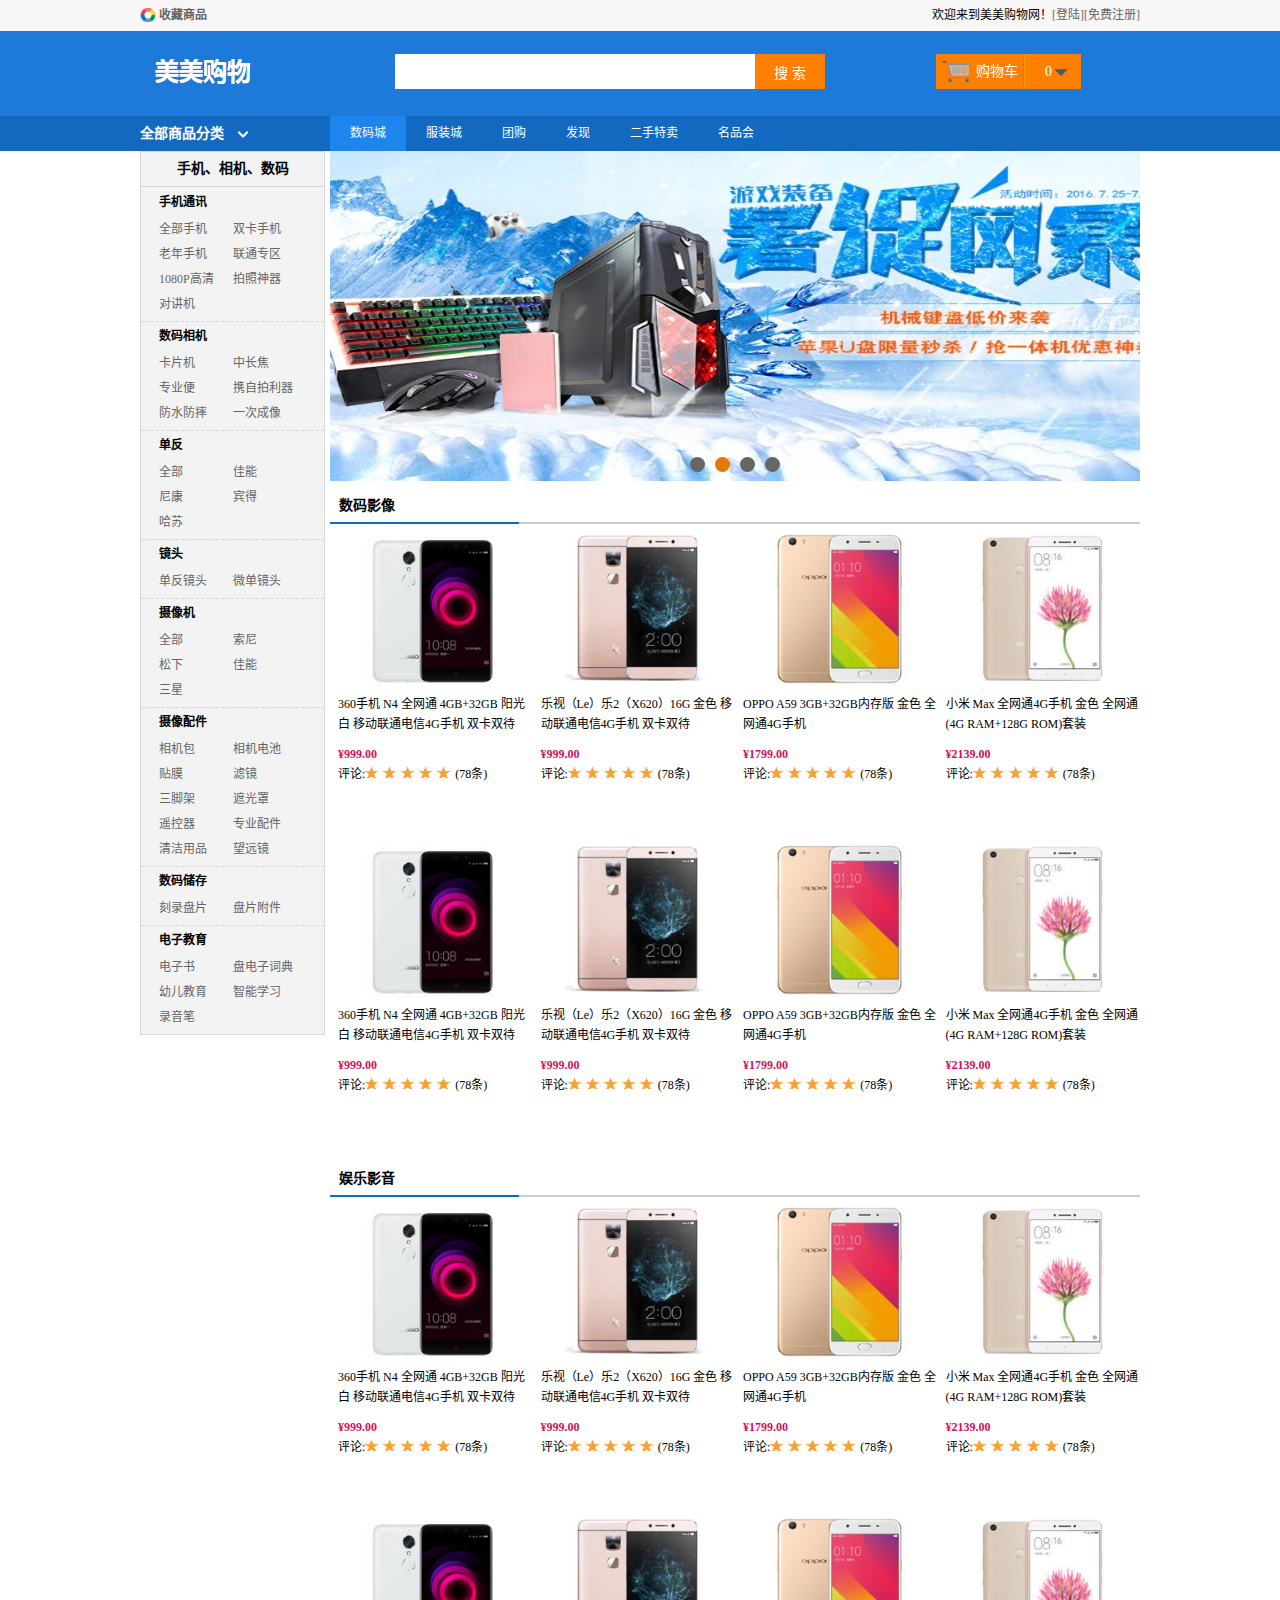
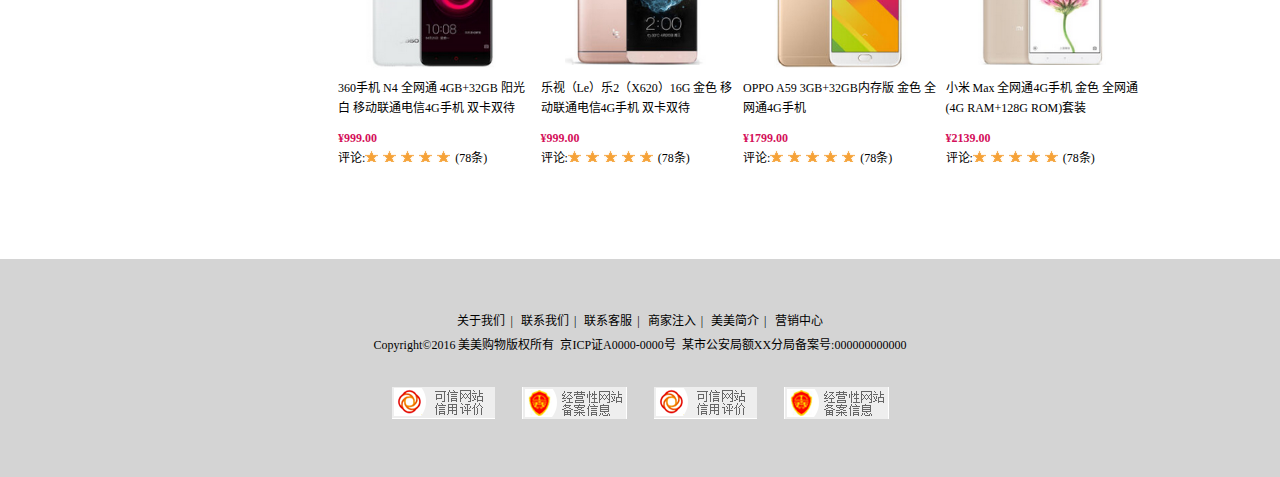
<file: productCategories.html>
<!DOCTYPE html>
<html lang="zh-cn">
<head>
    <meta charset="UTF-8">
    <title>产品分类</title>
    <link href="css/reset.css" rel="stylesheet" type="text/css">
    <link href="css/main.css" rel="stylesheet" type="text/css">
</head>
<body>
<div class="headBar">
    <div class="topBar">
        <div class="comWidth">
            <div class="leftArea">
                <a href="#" class="collection">收藏商品</a>
            </div>
            <div class="rightArea">
                欢迎来到美美购物网！<a href="#">[登陆]</a><a href="#">[免费注册]</a>
            </div>
        </div>
    </div>
    <div class="logoBar">
        <div class="comWidth">
            <div class="logo fl">
                <a href="#"><img src="images/logo.png" alt="美美购物"></a>
            </div>
            <div class="searchBox fl">
                <input type="text" class="searchText fl"/>
                <input type="button" class="searchBtn fl" value="搜 索"/>
            </div>
            <div class="shopCar fr">
                <span class="shopText fl">购物车</span>
                <span class="shopNum fl">   0</span>
            </div>
        </div>
    </div>
    <div class="navBox">
        <div class="comWidth">
            <div class="shopClass fl">
                <h3>全部商品分类<i></i></h3>

                <div class="shopClass_show hide">
                    <dl class="shopClass_item">
                        <dt><a href="#" class="b">手机 </a><a href="#" class="b">数码  </a><a href="#" class="b aLink">合约机 </a></dt>
                        <dd><a href="#">荣耀3K</a><a href="#"> 单反</a><a href="#"> 智能设备</a></dd>
                    </dl>
                    <dl class="shopClass_item shopClass_active">
                        <dt><a href="#" class="b">电脑</a><a href="#" class="b">硬件外设  </a><a href="#" class="b aLink">装机宝 </a></dt>
                        <dd><a href="#">荣耀3K </a><a href="#"> 单反 </a><a href="#">智能设备</a></dd>
                    </dl>
                    <dl class="shopClass_item">
                        <dt><a href="#" class="b">大家电</a></dt>
                        <dd><a href="#">电视</a><a href="#"> 空调</a><a href="#"> 冰箱</a><a href="#"> 洗衣机</a></dd>
                    </dl>
                    <dl class="shopClass_item">
                        <dt><a href="#" class="b">厨房电器</a><a href="#" class="b"> 生活电器 </a></dt>
                        <dd><a href="#">荣耀3K</a><a href="#"> 单反</a><a href="#"> 智能设备</a></dd>
                    </dl>
                    <dl class="shopClass_item">
                        <dt><a href="#" class="b">食品/饮料/生鲜 </a><a href="#" class="b aLink">粮油 </a></dt>
                        <dd><a href="#">进口</a><a href="#"> 方便面</a><a href="#"> 零食</a><a href="#"> 保健</a></dd>
                    </dl>
                 </div>
                <div class="shopClass_list hide">
                    <div class="shopClass_content">
                        <dl class="shopList_item">
                            <dt>电脑整机</dt>
                            <dd><a href="#">笔记本</a><a href="#">超极本</a><a href="#">上网本</a><a href="#">平板电脑</a><a href="#">台式机</a></dd>
                        </dl>
                        <dl class="shopList_item">
                            <dt>装机配件</dt>
                            <dd><a href="#">CPU</a><a href="#">硬盘</a><a href="#">SSD固态硬盘</a><a href="#">内存</a><a href="#">显示</a>
                            <a href="#">机箱</a><a href="#">电源</a><a href="#">散热器</a><a href="#">刻录机/光驱</a><a href="#">声卡</a><a href="#">拓展卡</a><a href="#">服务器配件</a>
                                <a href="#">DIY小附件</a><a href="#">装机/配件安装</a>
                            </dd>
                        </dl>
                        <dl class="shopList_item">
                            <dt>整机附件</dt>
                            <dd><a href="#">电脑包</a><a href="#">电脑装</a><a href="#">电池</a><a href="#">电源适配器</a><a href="#">贴膜</a>
                            <a href="">清洁用品</a><a href="">笔记本散热器</a><a href="">USB拓展平板配件</a><a href="">特色附件</a><a href="">插座网线/电话线</a>
                                <a href="">影音线材</a><a href="">电脑线材</a>
                            </dd>
                        </dl>
                        <dl class="shopList_item">
                            <dt>电脑外设</dt>
                            <dd><a href="#">鼠标</a><a href="#">键盘</a><a href="#">游戏外设</a><a href="#">移动硬盘</a><a href="#">摄像头</a>
                                <a href="#">高清播放器</a><a href="#">外置盒</a><a href="#">移动硬盘包</a><a href="#">手写板/绘图板</a>
                            </dd>
                        </dl>
                        <dl class="shopList_item">
                            <dt>网络设备</dt>
                            <dd><a href="#">路由器</a><a href="#">网卡</a><a href="#">3G无限上网</a><a href="#">交换机</a><a href="#">网络存储</a>
                            <a href="#">布线工具</a><a href="#">网络配件</a><a href="#">正版软件</a>
                            </dd>
                        </dl>
                        <dl class="shopList_item">
                            <dt>音频设备</dt>
                            <dd><a href="#">音响</a><a href="#">耳机/耳麦</a><a href="#">麦克风</a><a href="#">声卡</a><a href="#">音频附件</a>
                            <a href="#">录音笔</a>
                            </dd>
                        </dl>
                        <div class="shopList_links">
                            <a href="">电脑整机频道<span></span></a>
                            <a href="">硬件/外设频道<span></span></a>
                        </div>
                    </div>
                </div>
                </div>
            </div>

            <ul class="nav fl">
                <li class="active"><a href="#" >数码城</a></li>
                <li><a href="#">服装城</a></li>
                <li><a href="#">团购</a></li>
                <li><a href="#">发现</a></li>
                <li><a href="#">二手特卖</a></li>
                <li><a href="#">名品会</a></li>
            </ul>
        </div>
    </div>
</div>
<div class="comWidth clearfix products">
    <div class="leftArea">
        <div class="leftNav">
            <h3 class="nav_title">手机、相机、数码</h3>
            <div class="nav_cont">
                <h3>手机通讯</h3>
                <ul class="navCont_list clearfix">
                    <li><a href="#">全部手机</a></li>
                    <li><a href="#">双卡手机</a></li>
                    <li><a href="#">老年手机</a></li>
                    <li><a href="#">联通专区</a></li>
                    <li><a href="#">1080P高清</a></li>
                    <li><a href="#">拍照神器</a></li>
                    <li><a href="#">对讲机</a></li>
                </ul>
            </div>
            <div class="nav_cont">
                <h3>数码相机</h3>
                <ul class="navCont_list clearfix">
                    <li><a href="#">卡片机</a></li>
                    <li><a href="#">中长焦</a></li>
                    <li><a href="#">专业便</a></li>
                    <li><a href="#">携自拍利器</a></li>
                    <li><a href="#">防水防摔</a></li>
                    <li><a href="#">一次成像</a></li>
                </ul>
            </div>
            <div class="nav_cont">
                <h3>单反</h3>
                <ul class="navCont_list clearfix">
                    <li><a href="#">全部</a></li>
                    <li><a href="#">佳能</a></li>
                    <li><a href="#">尼康</a></li>
                    <li><a href="#">宾得</a></li>
                    <li><a href="#">哈苏</a></li>
                </ul>
            </div>
            <div class="nav_cont">
                <h3>镜头</h3>
                <ul class="navCont_list clearfix">
                    <li><a href="#">单反镜头</a></li>
                    <li><a href="#">微单镜头</a></li>
                </ul>
            </div>
            <div class="nav_cont">
                <h3>摄像机</h3>
                <ul class="navCont_list clearfix">
                    <li><a href="#">全部</a></li>
                    <li><a href="#">索尼</a></li>
                    <li><a href="#">松下</a></li>
                    <li><a href="#">佳能</a></li>
                    <li><a href="#">三星</a></li>
                </ul>
            </div>
            <div class="nav_cont">
                <h3>摄像配件</h3>
                <ul class="navCont_list clearfix">
                    <li><a href="#">相机包</a></li>
                    <li><a href="#">相机电池</a></li>
                    <li><a href="#">贴膜</a></li>
                    <li><a href="#">滤镜</a></li>
                    <li><a href="#">三脚架</a></li>
                    <li><a href="#">遮光罩 </a></li>
                    <li><a href="#">遥控器</a></li>
                    <li><a href="#">专业配件</a></li>
                    <li><a href="#">清洁用品</a></li>
                    <li><a href="#">望远镜</a></li>
                </ul>
            </div>
            <div class="nav_cont">
                <h3>数码储存</h3>
                <ul class="navCont_list clearfix">
                    <li><a href="#">刻录盘片</a></li>
                    <li><a href="#">盘片附件</a></li>
                </ul>
            </div>
            <div class="nav_cont">
                <h3>电子教育</h3>
                <ul class="navCont_list clearfix">
                    <li><a href="#">电子书 </a></li>
                    <li><a href="#">盘电子词典</a></li>
                    <li><a href="#">幼儿教育</a></li>
                    <li><a href="#">智能学习</a></li>
                    <li><a href="#">录音笔</a></li>
                </ul>
            </div>
        </div>
    </div>
    <div class="rightArea">
        <div class="banner_bar banner_big">
            <ul class="imgBox">
                <li><a href="" ><img src="images/banner/banner-jdPC.png"></a></li>
                <li><a href="" ><img src="images/banner/banner-jdPC2.png"></a></li>
            </ul>
            <div class="imgNum">
                <a href="#" ></a><a href="#" class="active"></a><a href="#"></a><a href="#"></a>
            </div>
        </div>
        <div class="ht_7"></div>
        <div class="products_title">
            <h3>数码影像</h3>
        </div>
        <div class="products_lists clearfix">
            <div class="products_item">
                <div class="item">
                    <div class="item_img">
                        <a href="#"><img src="images/proCategory/pic_01.png" alt=""></a>
                    </div>
                    <p>360手机 N4 全网通 4GB+32GB 阳光白 移动联通电信4G手机 双卡双待</p>
                    <p class="money">¥999.00</p>
                    <p>评论:<span class="star"></span><span class="star"></span><span class="star"></span><span class="star"></span><span class="star"></span><a href="#">(78条)</a></p>
                </div>
            </div>
            <div class="products_item">
                <div class="item">
                    <div class="item_img">
                        <a href="#"><img src="images/proCategory/pic_02.png" alt=""></a>
                    </div>
                    <p>乐视（Le）乐2（X620）16G 金色 移动联通电信4G手机 双卡双待 </p>
                    <p class="money">¥999.00</p>
                    <p>评论:<span class="star"></span><span class="star"></span><span class="star"></span><span class="star"></span><span class="star"></span><a href="#">(78条)</a></p>
                </div>
            </div>
            <div class="products_item">
                <div class="item">
                    <div class="item_img">
                        <a href="#"><img src="images/proCategory/pic_03.png" alt=""></a>
                    </div>
                    <p>OPPO A59 3GB+32GB内存版 金色 全网通4G手机 </p>
                    <p class="money">¥1799.00</p>
                    <p>评论:<span class="star"></span><span class="star"></span><span class="star"></span><span class="star"></span><span class="star"></span><a href="#">(78条)</a></p>
                </div>
            </div>
            <div class="products_item">
                <div class="item">
                    <div class="item_img">
                        <a href="#"><img src="images/proCategory/pic_04.png" alt=""></a>
                    </div>
                    <p>小米 Max 全网通4G手机 金色 全网通(4G RAM+128G ROM)套装 </p>
                    <p class="money">¥2139.00</p>
                    <p>评论:<span class="star"></span><span class="star"></span><span class="star"></span><span class="star"></span><span class="star"></span><a href="#">(78条)</a></p>
                </div>
            </div>
            <div class="products_item">
                <div class="item">
                    <div class="item_img">
                        <a href="#"><img src="images/proCategory/pic_01.png" alt=""></a>
                    </div>
                    <p>360手机 N4 全网通 4GB+32GB 阳光白 移动联通电信4G手机 双卡双待</p>
                    <p class="money">¥999.00</p>
                    <p>评论:<span class="star"></span><span class="star"></span><span class="star"></span><span class="star"></span><span class="star"></span><a href="#">(78条)</a></p>
                </div>
            </div>
            <div class="products_item">
                <div class="item">
                    <div class="item_img">
                        <a href="#"><img src="images/proCategory/pic_02.png" alt=""></a>
                    </div>
                    <p>乐视（Le）乐2（X620）16G 金色 移动联通电信4G手机 双卡双待 </p>
                    <p class="money">¥999.00</p>
                    <p>评论:<span class="star"></span><span class="star"></span><span class="star"></span><span class="star"></span><span class="star"></span><a href="#">(78条)</a></p>
                </div>
            </div>
            <div class="products_item">
                <div class="item">
                    <div class="item_img">
                        <a href="#"><img src="images/proCategory/pic_03.png" alt=""></a>
                    </div>
                    <p>OPPO A59 3GB+32GB内存版 金色 全网通4G手机 </p>
                    <p class="money">¥1799.00</p>
                    <p>评论:<span class="star"></span><span class="star"></span><span class="star"></span><span class="star"></span><span class="star"></span><a href="#">(78条)</a></p>
                </div>
            </div>
            <div class="products_item">
                <div class="item">
                    <div class="item_img">
                        <a href="#"><img src="images/proCategory/pic_04.png" alt=""></a>
                    </div>
                    <p>小米 Max 全网通4G手机 金色 全网通(4G RAM+128G ROM)套装 </p>
                    <p class="money">¥2139.00</p>
                    <p>评论:<span class="star"></span><span class="star"></span><span class="star"></span><span class="star"></span><span class="star"></span><a href="#">(78条)</a></p>
                </div>
            </div>
        </div>
        <div class="ht_15"></div>
        <div class="products_title">
            <h3>娱乐影音</h3>
        </div>
        <div class="products_lists clearfix">
            <div class="products_item">
                <div class="item">
                    <div class="item_img">
                        <a href="#"><img src="images/proCategory/pic_01.png" alt=""></a>
                    </div>
                    <p>360手机 N4 全网通 4GB+32GB 阳光白 移动联通电信4G手机 双卡双待</p>
                    <p class="money">¥999.00</p>
                    <p>评论:<span class="star"></span><span class="star"></span><span class="star"></span><span class="star"></span><span class="star"></span><a href="#">(78条)</a></p>
                </div>
            </div>
            <div class="products_item">
                <div class="item">
                    <div class="item_img">
                        <a href="#"><img src="images/proCategory/pic_02.png" alt=""></a>
                    </div>
                    <p>乐视（Le）乐2（X620）16G 金色 移动联通电信4G手机 双卡双待 </p>
                    <p class="money">¥999.00</p>
                    <p>评论:<span class="star"></span><span class="star"></span><span class="star"></span><span class="star"></span><span class="star"></span><a href="#">(78条)</a></p>
                </div>
            </div>
            <div class="products_item">
                <div class="item">
                    <div class="item_img">
                        <a href="#"><img src="images/proCategory/pic_03.png" alt=""></a>
                    </div>
                    <p>OPPO A59 3GB+32GB内存版 金色 全网通4G手机 </p>
                    <p class="money">¥1799.00</p>
                    <p>评论:<span class="star"></span><span class="star"></span><span class="star"></span><span class="star"></span><span class="star"></span><a href="#">(78条)</a></p>
                </div>
            </div>
            <div class="products_item">
                <div class="item">
                    <div class="item_img">
                        <a href="#"><img src="images/proCategory/pic_04.png" alt=""></a>
                    </div>
                    <p>小米 Max 全网通4G手机 金色 全网通(4G RAM+128G ROM)套装 </p>
                    <p class="money">¥2139.00</p>
                    <p>评论:<span class="star"></span><span class="star"></span><span class="star"></span><span class="star"></span><span class="star"></span><a href="#">(78条)</a></p>
                </div>
            </div>
            <div class="products_item">
                <div class="item">
                    <div class="item_img">
                        <a href="#"><img src="images/proCategory/pic_01.png" alt=""></a>
                    </div>
                    <p>360手机 N4 全网通 4GB+32GB 阳光白 移动联通电信4G手机 双卡双待</p>
                    <p class="money">¥999.00</p>
                    <p>评论:<span class="star"></span><span class="star"></span><span class="star"></span><span class="star"></span><span class="star"></span><a href="#">(78条)</a></p>
                </div>
            </div>
            <div class="products_item">
                <div class="item">
                    <div class="item_img">
                        <a href="#"><img src="images/proCategory/pic_02.png" alt=""></a>
                    </div>
                    <p>乐视（Le）乐2（X620）16G 金色 移动联通电信4G手机 双卡双待 </p>
                    <p class="money">¥999.00</p>
                    <p>评论:<span class="star"></span><span class="star"></span><span class="star"></span><span class="star"></span><span class="star"></span><a href="#">(78条)</a></p>
                </div>
            </div>
            <div class="products_item">
                <div class="item">
                    <div class="item_img">
                        <a href="#"><img src="images/proCategory/pic_03.png" alt=""></a>
                    </div>
                    <p>OPPO A59 3GB+32GB内存版 金色 全网通4G手机 </p>
                    <p class="money">¥1799.00</p>
                    <p>评论:<span class="star"></span><span class="star"></span><span class="star"></span><span class="star"></span><span class="star"></span><a href="#">(78条)</a></p>
                </div>
            </div>
            <div class="products_item">
                <div class="item">
                    <div class="item_img">
                        <a href="#"><img src="images/proCategory/pic_04.png" alt=""></a>
                    </div>
                    <p>小米 Max 全网通4G手机 金色 全网通(4G RAM+128G ROM)套装 </p>
                    <p class="money">¥2139.00</p>
                    <p>评论:<span class="star"></span><span class="star"></span><span class="star"></span><span class="star"></span><span class="star"></span><a href="#">(78条)</a></p>
                </div>
            </div>
        </div>
    </div>
</div>

<div class="ht_40"></div>
<div class="footer">
    <div class="comWidth">
        <p>
            <a href="">关于我们</a><i>|</i>
            <a href="">联系我们</a><i>|</i>
            <a href="">联系客服</a><i>|</i>
            <a href="">商家注入</a><i>|</i>
            <a href="">美美简介</a><i>|</i>
            <a href="">营销中心</a>
        </p>
            <p>
                Copyright&copy;2016 美美购物版权所有&nbsp;&nbsp;京ICP证A0000-0000号&nbsp;&nbsp;某市公安局额XX分局备案号:000000000000
            </p>

        <div class="footer_img">
            <a href="#">
                <img src="images/footer_01.png"alt="">
            </a>
            <a href="#">
                <img src="images/footer_02.png"alt="">
            </a><a href="#">
                <img src="images/footer_01.png"alt="">
            </a>
            <a href="#">
                <img src="images/footer_02.png"alt="">
            </a>
        </div>
    </div>
</div>

</body>
</html>
</file>
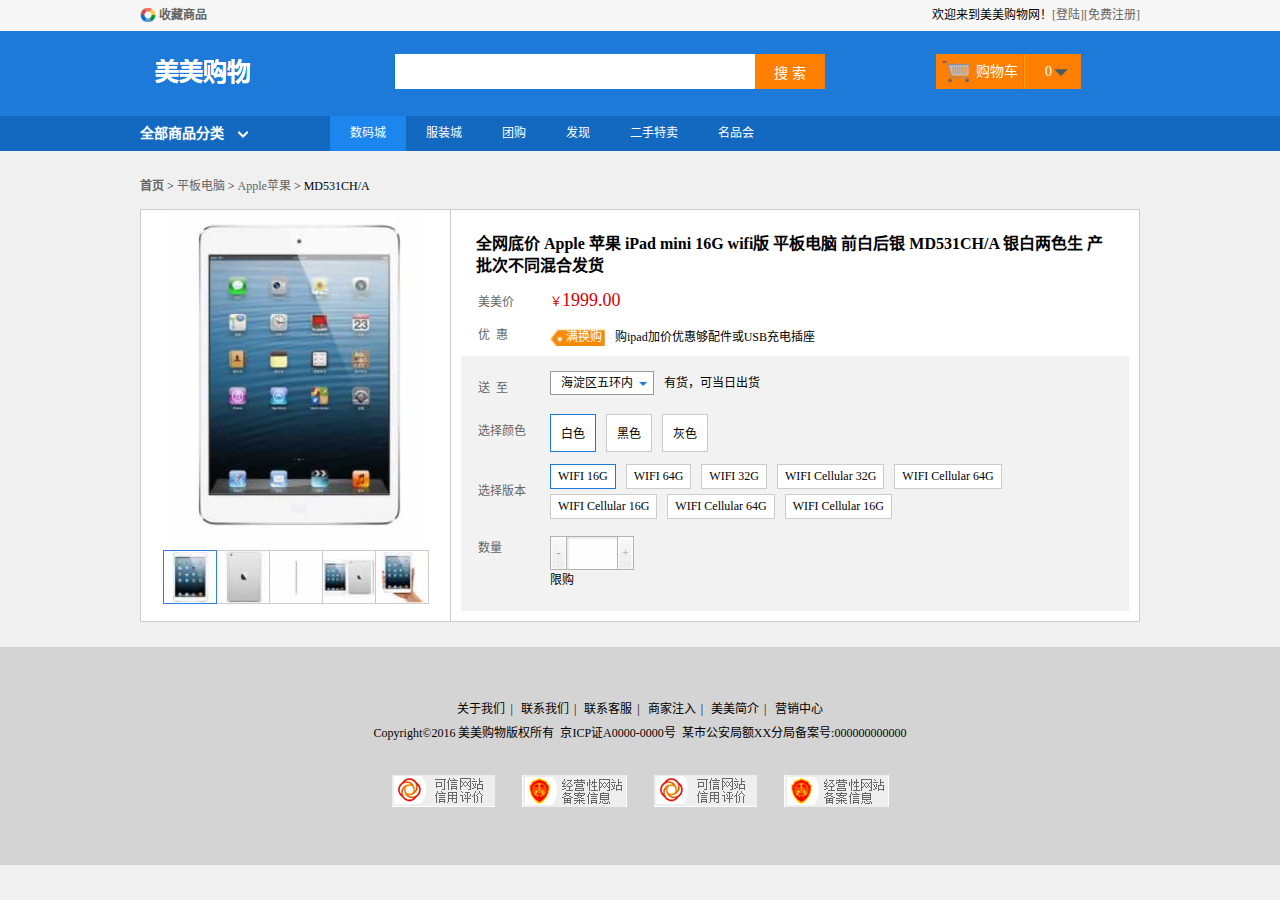
<file: productIntroduction.html>
<!DOCTYPE html>
<html lang="zh-cn">
<head>
    <meta charset="UTF-8">
    <title>产品介绍</title>
    <link href="css/reset.css" rel="stylesheet" type="text/css">
    <link href="css/main.css" rel="stylesheet" type="text/css">
</head>
<body class="grey">
<div class="headBar">
    <div class="topBar">
        <div class="comWidth">
            <div class="leftArea">
                <a href="#" class="collection">收藏商品</a>
            </div>
            <div class="rightArea">
                欢迎来到美美购物网！<a href="#">[登陆]</a><a href="#">[免费注册]</a>
            </div>
        </div>
    </div>
    <div class="logoBar">
        <div class="comWidth">
            <div class="logo fl">
                <a href="#"><img src="images/logo.png" alt="美美购物"></a>
            </div>
            <div class="searchBox fl">
                <input type="text" class="searchText fl"/>
                <input type="button" class="searchBtn fl" value="搜 索"/>
            </div>
            <div class="shopCar fr">
                <span class="shopText fl">购物车</span>
                <span class="shopNum fl">   0</span>
            </div>
        </div>
    </div>
    <div class="navBox">
        <div class="comWidth">
            <div class="shopClass fl">
                <h3>全部商品分类<i></i></h3>

                <div class="shopClass_show hide">
                    <dl class="shopClass_item">
                        <dt><a href="#" class="b">手机 </a><a href="#" class="b">数码  </a><a href="#" class="b aLink">合约机 </a></dt>
                        <dd><a href="#">荣耀3K</a><a href="#"> 单反</a><a href="#"> 智能设备</a></dd>
                    </dl>
                    <dl class="shopClass_item shopClass_active">
                        <dt><a href="#" class="b">电脑</a><a href="#" class="b">硬件外设  </a><a href="#" class="b aLink">装机宝 </a></dt>
                        <dd><a href="#">荣耀3K </a><a href="#"> 单反 </a><a href="#">智能设备</a></dd>
                    </dl>
                    <dl class="shopClass_item">
                        <dt><a href="#" class="b">大家电</a></dt>
                        <dd><a href="#">电视</a><a href="#"> 空调</a><a href="#"> 冰箱</a><a href="#"> 洗衣机</a></dd>
                    </dl>
                    <dl class="shopClass_item">
                        <dt><a href="#" class="b">厨房电器</a><a href="#" class="b"> 生活电器 </a></dt>
                        <dd><a href="#">荣耀3K</a><a href="#"> 单反</a><a href="#"> 智能设备</a></dd>
                    </dl>
                    <dl class="shopClass_item">
                        <dt><a href="#" class="b">食品/饮料/生鲜 </a><a href="#" class="b aLink">粮油 </a></dt>
                        <dd><a href="#">进口</a><a href="#"> 方便面</a><a href="#"> 零食</a><a href="#"> 保健</a></dd>
                    </dl>
                 </div>
                <div class="shopClass_list hide">
                    <div class="shopClass_content">
                        <dl class="shopList_item">
                            <dt>电脑整机</dt>
                            <dd><a href="#">笔记本</a><a href="#">超极本</a><a href="#">上网本</a><a href="#">平板电脑</a><a href="#">台式机</a></dd>
                        </dl>
                        <dl class="shopList_item">
                            <dt>装机配件</dt>
                            <dd><a href="#">CPU</a><a href="#">硬盘</a><a href="#">SSD固态硬盘</a><a href="#">内存</a><a href="#">显示</a>
                            <a href="#">机箱</a><a href="#">电源</a><a href="#">散热器</a><a href="#">刻录机/光驱</a><a href="#">声卡</a><a href="#">拓展卡</a><a href="#">服务器配件</a>
                                <a href="#">DIY小附件</a><a href="#">装机/配件安装</a>
                            </dd>
                        </dl>
                        <dl class="shopList_item">
                            <dt>整机附件</dt>
                            <dd><a href="#">电脑包</a><a href="#">电脑装</a><a href="#">电池</a><a href="#">电源适配器</a><a href="#">贴膜</a>
                            <a href="">清洁用品</a><a href="">笔记本散热器</a><a href="">USB拓展平板配件</a><a href="">特色附件</a><a href="">插座网线/电话线</a>
                                <a href="">影音线材</a><a href="">电脑线材</a>
                            </dd>
                        </dl>
                        <dl class="shopList_item">
                            <dt>电脑外设</dt>
                            <dd><a href="#">鼠标</a><a href="#">键盘</a><a href="#">游戏外设</a><a href="#">移动硬盘</a><a href="#">摄像头</a>
                                <a href="#">高清播放器</a><a href="#">外置盒</a><a href="#">移动硬盘包</a><a href="#">手写板/绘图板</a>
                            </dd>
                        </dl>
                        <dl class="shopList_item">
                            <dt>网络设备</dt>
                            <dd><a href="#">路由器</a><a href="#">网卡</a><a href="#">3G无限上网</a><a href="#">交换机</a><a href="#">网络存储</a>
                            <a href="#">布线工具</a><a href="#">网络配件</a><a href="#">正版软件</a>
                            </dd>
                        </dl>
                        <dl class="shopList_item">
                            <dt>音频设备</dt>
                            <dd><a href="#">音响</a><a href="#">耳机/耳麦</a><a href="#">麦克风</a><a href="#">声卡</a><a href="#">音频附件</a>
                            <a href="#">录音笔</a>
                            </dd>
                        </dl>
                        <div class="shopList_links">
                            <a href="">电脑整机频道<span></span></a>
                            <a href="">硬件/外设频道<span></span></a>
                        </div>
                    </div>
                </div>
                </div>
            </div>

            <ul class="nav fl">
                <li class="active"><a href="#" >数码城</a></li>
                <li><a href="#">服装城</a></li>
                <li><a href="#">团购</a></li>
                <li><a href="#">发现</a></li>
                <li><a href="#">二手特卖</a></li>
                <li><a href="#">名品会</a></li>
            </ul>
        </div>
    </div>
</div>
<div class="userPosition comWidth">
    <strong><a href="#">首页</a></strong><span>&nbsp;&gt;&nbsp;</span><a href="#">平板电脑</a>
    <span>&nbsp;&gt;&nbsp;</span><a href="#">Apple苹果</a><span>&nbsp;&gt;&nbsp;</span>
    <em>MD531CH/A</em>
</div>
<div class="description_info comWidth">
    <div class="description clearfix">
        <div class="leftArea">
            <div class="des_img">
                <div class="des_big">
                    <img src="images/introduction/des_big.jpg">
                </div>
                <ul class="des_sm clearfix">
                    <li><a href="#"><img src="images/introduction/des_sm01.jpg" class="active"></a></li>
                    <li><a href="#"><img src="images/introduction/des_sm02.jpg"></a></li>
                    <li><a href="#"><img src="images/introduction/des_sm03.jpg"></a></li>
                    <li><a href="#"><img src="images/introduction/des_sm04.jpg"></a></li>
                    <li><a href="#"><img src="images/introduction/des_sm05.jpg"></a></li>
                </ul>
            </div>
        </div>
        <div class="rightArea">
            <div class="des_content">
                <h3 class="des_content_title">全网底价 Apple 苹果 iPad mini 16G wifi版 平板电脑 前白后银 MD531CH/A 银白两色生
                    产批次不同混合发货</h3>
                <div class="dl clearfix">
                    <div class="dt">美美价</div>
                    <div class="dd"><span class="des_money"><em>￥</em>1999.00</span></div>
                </div>
                <div class="dl clearfix">
                    <div class="dt">优&nbsp;&nbsp;惠</div>
                    <div class="dd"><span class="hg"><i class="hg_icon">满换购</i>购ipad加价优惠够配件或USB充电插座</span></div>
                </div>
                <div class="des_position">
                    <div class="dl clearfix">
                        <div class="dt color_select">送&nbsp;&nbsp;至</div>
                        <div class="dd">
                            <div class="select">
                                <h3>海淀区五环内</h3>
                                <span></span>
                                <ul class="show_select hide">
                                    <li>上地</li>
                                    <li>五道口</li>
                                    <li>后厂村</li>
                                </ul>
                            </div>
                            <span class="is_good">有货，可当日出货</span>
                        </div>
                    </div>
                    <div class="dl clearfix">
                        <div class="dt color_select">选择颜色</div>
                        <div class="dd">
                            <div class="des_item des_item_active" >
                                白色
                            </div>
                            <div class="des_item">
                                黑色
                            </div>
                            <div class="des_item">
                                灰色
                            </div>
                        </div>
                    </div>
                    <div class="dl clearfix">
                        <div class="dt des_select_more">选择版本</div>
                        <div class="dd">
                            <div class="des_item des_item_sm des_item_active" >
                                WIFI 16G
                            </div>
                            <div class="des_item des_item_sm">
                                WIFI 64G
                            </div>
                            <div class="des_item des_item_sm">
                                WIFI 32G
                            </div>
                            <div class="des_item des_item_sm">
                                WIFI Cellular 32G
                            </div>
                            <div class="des_item des_item_sm">
                                WIFI Cellular 64G
                            </div>
                            <div class="des_item des_item_sm">
                                WIFI Cellular 16G
                            </div>
                            <div class="des_item des_item_sm">
                                WIFI Cellular 64G
                            </div>
                            <div class="des_item des_item_sm">
                                WIFI Cellular 16G
                            </div>
                        </div>
                    </div>
                    <div class="dl clearfix">
                        <div class="dt">数量</div>
                        <div class="dd">
                            <div class="des_number">
                                <div class="reduction">-</div>
                                <div class="des_input"><input type="text"></div>
                                <div class="plus">+</div>
                            </div>
                            <div class="xg">
								<span>限购</span>
                            </div>
                        </div>
                    </div>
                </div>

            </div>

        </div>
    </div>
</div>
<div class="description_info comWidth">

</div>
<div class="ht_25"></div>
<div class="footer">
    <div class="comWidth">
        <p>
            <a href="">关于我们</a><i>|</i>
            <a href="">联系我们</a><i>|</i>
            <a href="">联系客服</a><i>|</i>
            <a href="">商家注入</a><i>|</i>
            <a href="">美美简介</a><i>|</i>
            <a href="">营销中心</a>
        </p>
            <p>
                Copyright&copy;2016 美美购物版权所有&nbsp;&nbsp;京ICP证A0000-0000号&nbsp;&nbsp;某市公安局额XX分局备案号:000000000000
            </p>

        <div class="footer_img">
            <a href="#">
                <img src="images/footer_01.png"alt="">
            </a>
            <a href="#">
                <img src="images/footer_02.png"alt="">
            </a><a href="#">
                <img src="images/footer_01.png"alt="">
            </a>
            <a href="#">
                <img src="images/footer_02.png"alt="">
            </a>
        </div>
    </div>
</div>

</body>
</html>
</file>
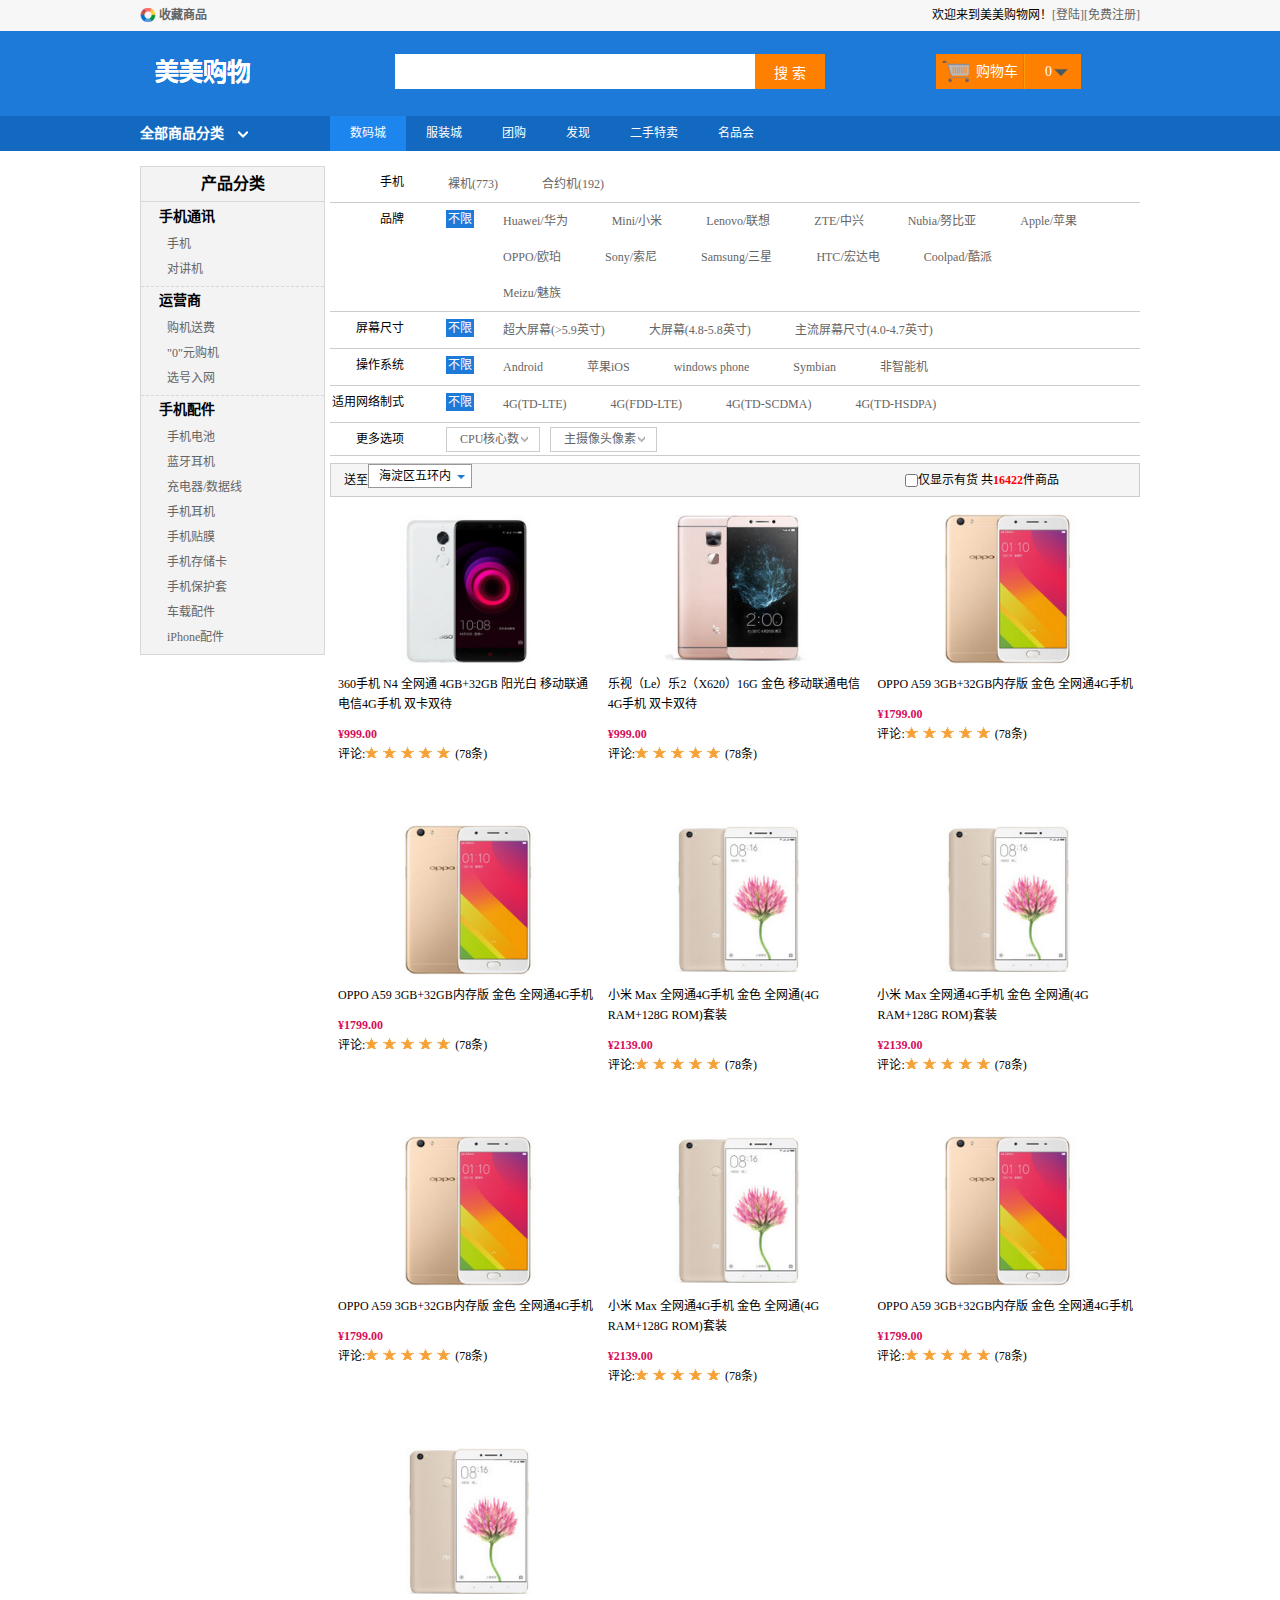
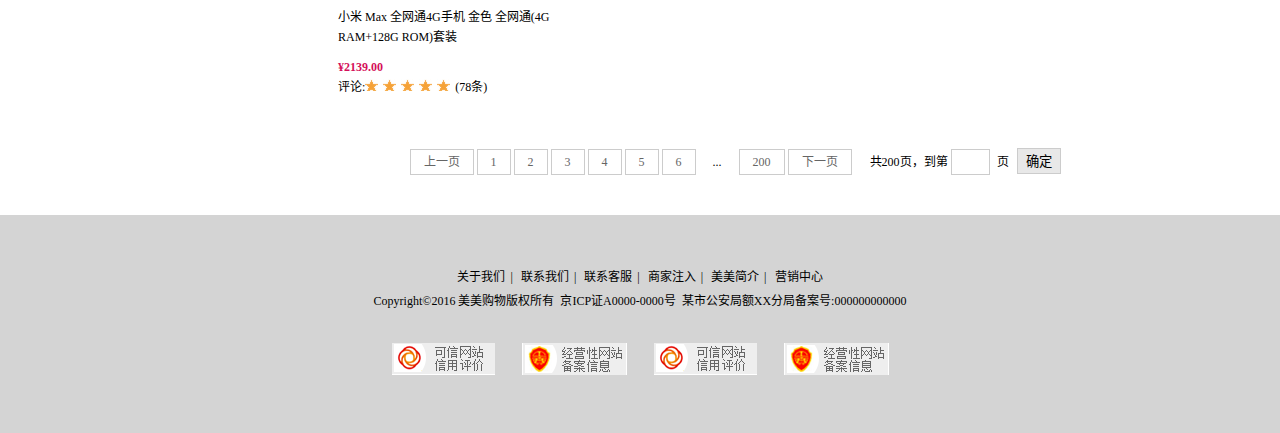
<file: productScreening.html>
<!DOCTYPE html>
<html lang="zh-cn">
<head>
    <meta charset="UTF-8">
    <title>产品筛选</title>
    <link href="css/reset.css" rel="stylesheet" type="text/css">
    <link href="css/main.css" rel="stylesheet" type="text/css">
</head>
<body>
<div class="headBar">
    <div class="topBar">
        <div class="comWidth">
            <div class="leftArea">
                <a href="#" class="collection">收藏商品</a>
            </div>
            <div class="rightArea">
                欢迎来到美美购物网！<a href="#">[登陆]</a><a href="#">[免费注册]</a>
            </div>
        </div>
    </div>
    <div class="logoBar">
        <div class="comWidth">
            <div class="logo fl">
                <a href="#"><img src="images/logo.png" alt="美美购物"></a>
            </div>
            <div class="searchBox fl">
                <input type="text" class="searchText fl"/>
                <input type="button" class="searchBtn fl" value="搜 索"/>
            </div>
            <div class="shopCar fr">
                <span class="shopText fl">购物车</span>
                <span class="shopNum fl">   0</span>
            </div>
        </div>
    </div>
    <div class="navBox">
        <div class="comWidth">
            <div class="shopClass fl">
                <h3>全部商品分类<i></i></h3>

                <div class="shopClass_show hide">
                    <dl class="shopClass_item">
                        <dt><a href="#" class="b">手机 </a><a href="#" class="b">数码  </a><a href="#" class="b aLink">合约机 </a></dt>
                        <dd><a href="#">荣耀3K</a><a href="#"> 单反</a><a href="#"> 智能设备</a></dd>
                    </dl>
                    <dl class="shopClass_item shopClass_active">
                        <dt><a href="#" class="b">电脑</a><a href="#" class="b">硬件外设  </a><a href="#" class="b aLink">装机宝 </a></dt>
                        <dd><a href="#">荣耀3K </a><a href="#"> 单反 </a><a href="#">智能设备</a></dd>
                    </dl>
                    <dl class="shopClass_item">
                        <dt><a href="#" class="b">大家电</a></dt>
                        <dd><a href="#">电视</a><a href="#"> 空调</a><a href="#"> 冰箱</a><a href="#"> 洗衣机</a></dd>
                    </dl>
                    <dl class="shopClass_item">
                        <dt><a href="#" class="b">厨房电器</a><a href="#" class="b"> 生活电器 </a></dt>
                        <dd><a href="#">荣耀3K</a><a href="#"> 单反</a><a href="#"> 智能设备</a></dd>
                    </dl>
                    <dl class="shopClass_item">
                        <dt><a href="#" class="b">食品/饮料/生鲜 </a><a href="#" class="b aLink">粮油 </a></dt>
                        <dd><a href="#">进口</a><a href="#"> 方便面</a><a href="#"> 零食</a><a href="#"> 保健</a></dd>
                    </dl>
                 </div>
                <div class="shopClass_list hide">
                    <div class="shopClass_content">
                        <dl class="shopList_item">
                            <dt>电脑整机</dt>
                            <dd><a href="#">笔记本</a><a href="#">超极本</a><a href="#">上网本</a><a href="#">平板电脑</a><a href="#">台式机</a></dd>
                        </dl>
                        <dl class="shopList_item">
                            <dt>装机配件</dt>
                            <dd><a href="#">CPU</a><a href="#">硬盘</a><a href="#">SSD固态硬盘</a><a href="#">内存</a><a href="#">显示</a>
                            <a href="#">机箱</a><a href="#">电源</a><a href="#">散热器</a><a href="#">刻录机/光驱</a><a href="#">声卡</a><a href="#">拓展卡</a><a href="#">服务器配件</a>
                                <a href="#">DIY小附件</a><a href="#">装机/配件安装</a>
                            </dd>
                        </dl>
                        <dl class="shopList_item">
                            <dt>整机附件</dt>
                            <dd><a href="#">电脑包</a><a href="#">电脑装</a><a href="#">电池</a><a href="#">电源适配器</a><a href="#">贴膜</a>
                            <a href="">清洁用品</a><a href="">笔记本散热器</a><a href="">USB拓展平板配件</a><a href="">特色附件</a><a href="">插座网线/电话线</a>
                                <a href="">影音线材</a><a href="">电脑线材</a>
                            </dd>
                        </dl>
                        <dl class="shopList_item">
                            <dt>电脑外设</dt>
                            <dd><a href="#">鼠标</a><a href="#">键盘</a><a href="#">游戏外设</a><a href="#">移动硬盘</a><a href="#">摄像头</a>
                                <a href="#">高清播放器</a><a href="#">外置盒</a><a href="#">移动硬盘包</a><a href="#">手写板/绘图板</a>
                            </dd>
                        </dl>
                        <dl class="shopList_item">
                            <dt>网络设备</dt>
                            <dd><a href="#">路由器</a><a href="#">网卡</a><a href="#">3G无限上网</a><a href="#">交换机</a><a href="#">网络存储</a>
                            <a href="#">布线工具</a><a href="#">网络配件</a><a href="#">正版软件</a>
                            </dd>
                        </dl>
                        <dl class="shopList_item">
                            <dt>音频设备</dt>
                            <dd><a href="#">音响</a><a href="#">耳机/耳麦</a><a href="#">麦克风</a><a href="#">声卡</a><a href="#">音频附件</a>
                            <a href="#">录音笔</a>
                            </dd>
                        </dl>
                        <div class="shopList_links">
                            <a href="">电脑整机频道<span></span></a>
                            <a href="">硬件/外设频道<span></span></a>
                        </div>
                    </div>
                </div>
                </div>
            </div>

            <ul class="nav fl">
                <li class="active"><a href="#" >数码城</a></li>
                <li><a href="#">服装城</a></li>
                <li><a href="#">团购</a></li>
                <li><a href="#">发现</a></li>
                <li><a href="#">二手特卖</a></li>
                <li><a href="#">名品会</a></li>
            </ul>
        </div>
    </div>
</div>
<div class="ht_15"></div>
<div class="comWidth clearfix products">
    <div class="leftArea">
        <div class="leftNav vertical">
            <h3 class="nav_title">产品分类</h3>
            <div class="nav_cont">
                <h3>手机通讯</h3>
                <ul class="navCont_list  clearfix">
                    <li><a href="#">手机</a></li>
                    <li><a href="#">对讲机</a></li>
                </ul>
            </div>
            <div class="nav_cont">
                <h3>运营商</h3>
                <ul class="navCont_list clearfix">
                    <li><a href="#">购机送费</a></li>
                    <li><a href="#">"0"元购机</a></li>
                    <li><a href="#">选号入网</a></li>
                </ul>
            </div>
            <div class="nav_cont">
                <h3>手机配件</h3>
                <ul class="navCont_list clearfix">
                    <li><a href="#">手机电池</a></li>
                    <li><a href="#">蓝牙耳机</a></li>
                    <li><a href="#">充电器/数据线</a></li>
                    <li><a href="#">手机耳机</a></li>
                    <li><a href="#">手机贴膜</a></li>
                    <li><a href="#">手机存储卡</a></li>
                    <li><a href="#">手机保护套</a></li>
                    <li><a href="#">车载配件</a></li>
                    <li><a href="#">iPhone配件</a></li>
                </ul>
            </div>
        </div>
    </div>
    <div class="rightArea">
        <div class="screening_box">
           <dl class="screening clearfix">
               <dt>手机</dt>
               <div class="screening_list">
                   <div class="screenList_cont">
                   <a href="#">裸机(773)</a>
                   <a href="#">合约机(192)</a>
                    </div>
                 </div>
           </dl>
            <dl class="screening clearfix">
               <dt>品牌</dt>
               <dd class="limit"><a href="#" class="active">不限</a></dd>
               <dd class="screening_list">
                   <div class="screenList_cont">
                    <a href="#">Huawei/华为</a>
                       <a href="#">Mini/小米</a>
                       <a href="#">Lenovo/联想</a>
                       <a href="#">ZTE/中兴</a>
                       <a href="#">Nubia/努比亚</a>
                       <a href="#">Apple/苹果</a>
                       <a href="#">OPPO/欧珀</a>
                       <a href="#">Sony/索尼</a>
                       <a href="#">Samsung/三星</a>
                       <a href="#">HTC/宏达电</a>
                       <a href="#">Coolpad/酷派</a>
                       <a href="#">Meizu/魅族</a>
                   </ul>
                   </div>
               </dd>
           </dl>
            <dl class="screening clearfix">
               <dt>屏幕尺寸</dt>
               <dd class="limit"><a href="#" class="active">不限</a></dd>
               <dd class="screening_list">
                   <div class="screenList_cont">
                   <a href="#">超大屏幕(&gt;5.9英寸)</a>
                   <a href="#">大屏幕(4.8-5.8英寸)</a>
                   <a href="#">主流屏幕尺寸(4.0-4.7英寸)</a>
                   </div>
               </dd>
           </dl>
            <dl class="screening clearfix">
               <dt>操作系统</dt>
               <dd class="limit"><a href="#" class="active">不限</a></dd>
               <dd class="screening_list">
                   <div class="screenList_cont">
                       <a href="#">Android</a>
                       <a href="#">苹果iOS</a>
                       <a href="#">windows phone</a>
                       <a href="#">Symbian</a>
                       <a href="#">非智能机</a>
                 </div>
               </dd>
           </dl>
            <dl class="screening clearfix">
               <dt>适用网络制式</dt>
               <dd class="limit"><a href="#" class="active">不限</a></dd>
               <dd class="screening_list">
                   <div class="screenList_cont">
                       <a href="#">4G(TD-LTE)</a>
                       <a href="#">4G(FDD-LTE)</a>
                       <a href="#">4G(TD-SCDMA)</a>
                       <a href="#">4G(TD-HSDPA)</a>
                   </div>
               </dd>
           </dl>
            <dl class="screening clearfix">
               <dt>更多选项</dt>
               <dd class="screening_list">
                   <div class="screening_more">
                       <a href="#" >CPU核心数</a>
                   </div>
                   <div class="screening_more">
                       <a href="#">主摄像头像素</a>
                   </div>
               </dd>
           </dl>
        </div>
        <div class="ht_7"></div>
        <div class="addInfo">
            <div class="address">
               <span class="add_text">送至</span>
                <div class="select">
                    <h3>海淀区五环内</h3>
                    <span></span>
                    <ul class="show_select hide">
                        <li>上地</li>
                        <li>五道口</li>
                        <li>后厂村</li>
                    </ul>
                </div>

            </div>
            <div class="fr screen_text">
                <span class="check">
                    <input type="checkbox"><label>仅显示有货</label>
                </span>
                <span class="shop_number">
                    共<em>16422</em>件商品
                </span>

            </div>
        </div>
        <div class="ht_7"></div>

        <div class="products_lists screen_more clearfix">
            <div class="products_item">
                <div class="item">
                    <div class="item_img">
                        <a href="#"><img src="images/proCategory/pic_01.png" alt=""></a>
                    </div>
                    <p>360手机 N4 全网通 4GB+32GB 阳光白 移动联通电信4G手机 双卡双待</p>
                    <p class="money">¥999.00</p>
                    <p>评论:<span class="star"></span><span class="star"></span><span class="star"></span><span class="star"></span><span class="star"></span><a href="#">(78条)</a></p>
                </div>
            </div>
            <div class="products_item">
                <div class="item">
                    <div class="item_img">
                        <a href="#"><img src="images/proCategory/pic_02.png" alt=""></a>
                    </div>
                    <p>乐视（Le）乐2（X620）16G 金色 移动联通电信4G手机 双卡双待 </p>
                    <p class="money">¥999.00</p>
                    <p>评论:<span class="star"></span><span class="star"></span><span class="star"></span><span class="star"></span><span class="star"></span><a href="#">(78条)</a></p>
                </div>
            </div>
            <div class="products_item">
                <div class="item">
                    <div class="item_img">
                        <a href="#"><img src="images/proCategory/pic_03.png" alt=""></a>
                    </div>
                    <p>OPPO A59 3GB+32GB内存版 金色 全网通4G手机 </p>
                    <p class="money">¥1799.00</p>
                    <p>评论:<span class="star"></span><span class="star"></span><span class="star"></span><span class="star"></span><span class="star"></span><a href="#">(78条)</a></p>
                </div>
            </div>
            <div class="products_item">
                <div class="item">
                    <div class="item_img">
                        <a href="#"><img src="images/proCategory/pic_03.png" alt=""></a>
                    </div>
                    <p>OPPO A59 3GB+32GB内存版 金色 全网通4G手机 </p>
                    <p class="money">¥1799.00</p>
                    <p>评论:<span class="star"></span><span class="star"></span><span class="star"></span><span class="star"></span><span class="star"></span><a href="#">(78条)</a></p>
                </div>
            </div>
            <div class="products_item">
                <div class="item">
                    <div class="item_img">
                        <a href="#"><img src="images/proCategory/pic_04.png" alt=""></a>
                    </div>
                    <p>小米 Max 全网通4G手机 金色 全网通(4G RAM+128G ROM)套装 </p>
                    <p class="money">¥2139.00</p>
                    <p>评论:<span class="star"></span><span class="star"></span><span class="star"></span><span class="star"></span><span class="star"></span><a href="#">(78条)</a></p>
                </div>
            </div>
            <div class="products_item">
                <div class="item">
                    <div class="item_img">
                        <a href="#"><img src="images/proCategory/pic_04.png" alt=""></a>
                    </div>
                    <p>小米 Max 全网通4G手机 金色 全网通(4G RAM+128G ROM)套装 </p>
                    <p class="money">¥2139.00</p>
                    <p>评论:<span class="star"></span><span class="star"></span><span class="star"></span><span class="star"></span><span class="star"></span><a href="#">(78条)</a></p>
                </div>
            </div>
            <div class="products_item">
                <div class="item">
                    <div class="item_img">
                        <a href="#"><img src="images/proCategory/pic_03.png" alt=""></a>
                    </div>
                    <p>OPPO A59 3GB+32GB内存版 金色 全网通4G手机 </p>
                    <p class="money">¥1799.00</p>
                    <p>评论:<span class="star"></span><span class="star"></span><span class="star"></span><span class="star"></span><span class="star"></span><a href="#">(78条)</a></p>
                </div>
            </div>
            <div class="products_item">
                <div class="item">
                    <div class="item_img">
                        <a href="#"><img src="images/proCategory/pic_04.png" alt=""></a>
                    </div>
                    <p>小米 Max 全网通4G手机 金色 全网通(4G RAM+128G ROM)套装 </p>
                    <p class="money">¥2139.00</p>
                    <p>评论:<span class="star"></span><span class="star"></span><span class="star"></span><span class="star"></span><span class="star"></span><a href="#">(78条)</a></p>
                </div>
            </div>
            <div class="products_item">
                <div class="item">
                    <div class="item_img">
                        <a href="#"><img src="images/proCategory/pic_03.png" alt=""></a>
                    </div>
                    <p>OPPO A59 3GB+32GB内存版 金色 全网通4G手机 </p>
                    <p class="money">¥1799.00</p>
                    <p>评论:<span class="star"></span><span class="star"></span><span class="star"></span><span class="star"></span><span class="star"></span><a href="#">(78条)</a></p>
                </div>
            </div>
            <div class="products_item">
                <div class="item">
                    <div class="item_img">
                        <a href="#"><img src="images/proCategory/pic_04.png" alt=""></a>
                    </div>
                    <p>小米 Max 全网通4G手机 金色 全网通(4G RAM+128G ROM)套装 </p>
                    <p class="money">¥2139.00</p>
                    <p>评论:<span class="star"></span><span class="star"></span><span class="star"></span><span class="star"></span><span class="star"></span><a href="#">(78条)</a></p>
                </div>
            </div>

        </div>
        <div class="page">
            <a href="">上一页</a>
            <a href="">1</a>
            <a href="">2</a>
            <a href="">3</a>
            <a href="">4</a>
            <a href="">5</a>
            <a href="">6</a>
            <span class="dd">...</span>
            <a href="">200</a>
            <a href="">下一页</a>
            <span class="total_page">共200页，到第</span>
            <input type="text" class="page_num">
            <span class="ye">页</span>
            <input type="button" value="确定" class="page_btn">
        </div>
    </div>
</div>


<div class="ht_40"></div>
<div class="footer">
    <div class="comWidth">
        <p>
            <a href="">关于我们</a><i>|</i>
            <a href="">联系我们</a><i>|</i>
            <a href="">联系客服</a><i>|</i>
            <a href="">商家注入</a><i>|</i>
            <a href="">美美简介</a><i>|</i>
            <a href="">营销中心</a>
        </p>
            <p>
                Copyright&copy;2016 美美购物版权所有&nbsp;&nbsp;京ICP证A0000-0000号&nbsp;&nbsp;某市公安局额XX分局备案号:000000000000
            </p>

        <div class="footer_img">
            <a href="#">
                <img src="images/footer_01.png"alt="">
            </a>
            <a href="#">
                <img src="images/footer_02.png"alt="">
            </a><a href="#">
                <img src="images/footer_01.png"alt="">
            </a>
            <a href="#">
                <img src="images/footer_02.png"alt="">
            </a>
        </div>
    </div>
</div>

</body>
</html>
</file>
<file: css/main.css>
@charset "utf-8";
/*
公用*/
.comWidth{
    width: 1000px;
    margin-left: auto;
    margin-right: auto;

}
.leftArea{
    float: left;
}
.rightArea{
    float: right;
}
.hide{
    display: none;
}
.show{
    display: block;
}
/*topBar*/
.topBar{
    height: 31px;
    background-color: #F7F7F7;
    line-height:31px;
}
.collection{
    background: url("../images/icon/collection.png") left center no-repeat;
    padding-left: 19px;
    font-weight: bold;
}
.topBar a:hover{
    color: red;
}
/*logo*/
.logoBar{
    height: 85px;
    background-color: #1D7AD9;
    line-height: 85px;
}
.logo{
    height: 30px;
    width: 70px;
    padding-top: 15px;

}
/*
search*/
.searchBox{
    width: 440px;
    padding-top: 23px;
    padding-left: 185px;
}
.searchText{
    width: 350px;
    height: 35px;
    padding: 0 5px;
}
.searchBtn{
    width:70px ;
    height: 35px;
    background-color: #FF7F00;
    color: white;
    font-size: 14px;
    font-family: 微软雅黑;
}
.shopCar{
    height: 35px;
    width: 145px;
    background-color: #FF7F00;
    margin-top: 23px;
    font:14px/35px 微软雅黑;
    color: white;
    margin-right: 59px;
}
.shopText{
   /* font-size: 14px;
    font-family: 微软雅黑;
    line-height: 35px;*/

    height: 100%;
    width: 87px;
    border-right: #E27A00 solid 1px;
    background: url("../images/icon/shopcarIcon.png") 5px center no-repeat;
    text-indent: 40px;
}
.shopNum{
    width:27px ;
    height: 35px;
    background: url("../images/icon/arrow_drop_down.png") 20px  center no-repeat;
    border-left: #FF9C01 solid 1px;
    text-align: right;
    padding-right: 29px;
}
/*导航*/
.navBox{
    height: 35px;
    background-color: #1369C0;
    color: white;
    font-family: 微软雅黑;
}
/*.shopClass{
    width: 190px;
    line-height: 35px;!*注意会留下后患*!
    text-align: center;
}*/
.shopClass{
    width: 190px;
    position: relative;
}
.shopClass h3{
    line-height: 35px;
    text-align: left;

}
.shopClass i{
    width: 13px;
    height: 7px;
    overflow: hidden;
    background: url("../images/icon/combo_arrow.png") left center no-repeat;
    display: inline-block;
    margin-left: 11px;
}
.nav li{
    line-height: 35px;
    float: left;
}
.nav a{
    color: #fff;
    padding: 0 20px;
    font-family: 微软雅黑;
    display: inline-block;
}
.nav .active{
    background-color: #1C86EE;
}
.shopClass_show{
    background-color: #1C86EE;
    position: absolute;
    width: 100%;
    left: 0;
    top: 35px;
}
.shopClass_item{
    padding: 13px 10px;
    border-top: #63B8FF solid 1px;
    border-bottom:#1D7AD9 solid 1px ;
}
.shopClass_item dt{
    height: 22px;
    background: url("../images/icon/next-disabled.png") right center no-repeat;
}
.shopClass_item .b{
    font:14px/1px 微软雅黑;
    padding: 0 3px;
}
.shopClass_item a{
    color: #fff;
}
.shopClass_active{
    background-color: #fff;
    border-left: 1px solid #1D7AD9;
}
.shopClass_active a{
    color: #000;
}
.shopClass_active a:hover{
    text-decoration: underline;
}
.shopClass_item .aLink{
    background-color: #0000FF;
    border-radius: 10px;
    text-decoration: underline;
    color: #fff;
}

.shopClass_list{
    width: 450px;
    border: #CCC solid 1px;
    position: absolute;
    left: 190px;
    top: 35px;
}
.shopClass_content{
    padding: 0 20px;
}
.shopList_item{
    padding: 8px 0;
    border-bottom: #CCCCCC solid 1px;
}
.shopList_item dt{
    color: #4B87D9 ;
    font-weight: bold;
    height:24px;
    line-height: 24px;
}
.shopList_item dd{
    padding-left: 68px;
    margin-top: -24px;
    line-height: 24px;
}
.shopList_item dd a{
    margin-right: 12px;
}
.shopList_links{
    padding: 15px 0;
}
.shopList_links a{
    color: #FFF;
    background-color: #1D7AD9;
    height: 26px;
    line-height: 26px;
    font-size: 12px;
    display: inline-block;
    padding: 0 16px 0 8px;/*上右下左*/
    margin-right: 10px;
}
.shopList_links span{
    width:14px;
    height: 8px;
    background: url("../images/icon/next-disabled.png") left center no-repeat;
    display: inline-block;
    margin-left: 9px;
}
/*banner*/
.banner{
    margin-bottom: 15px;
}
.banner_bar{
    float: right;
    position: relative;
    overflow: hidden;

}
.imgBox{
    position: absolute;
    top:0;
}
.imgBox img{
    display: block;
}
.banner_big{
    width: 810px;
    height: 330px;
}
.banner_big .imgBox{
    width: 1620px;
    height: 330px;
    left: -810px;
}
.banner_big .imgBox img{
    width: 810px;
    height: 330px;
}
.banner_sm{
    width: 190px;
    height: 400px;
}
.banner_sm .imgBox{
    width: 380px;
    height: 400px;
    left: -190px;
}
.banner_sm .imgBox img{
    width: 190px;
    height: 400px;
}
.imgBox li{
    float: left;
}
.imgNum{
    position: absolute;
    left: 0;
    bottom: 5px;
    width: 100%;
    text-align: center;
}
.imgNum a{
    width: 15px;
    height: 15px;
    overflow: hidden;
    background-color: #666;
    border-radius: 7.5px;
    display: inline-block;
    margin: 0 5px;
}
.imgNum .active{
    background-color: #E27A00;
}
/*商品标题*/
.shopTit{
    height: 44px;
    font-family: 微软雅黑;
    line-height: 44px;
    margin-bottom: 15px;
}
.icon{
    height: 44px;
    width: 44px;
    /*display: inline-block;*/
    background: url("../images/icon/shopIcon.jpg") left top no-repeat;
    float: left;
}
.shopTit h3{
    font-size: 24px;
    font-weight: normal;
    padding-left: 15px;
    float: left;
}
.shopTit a{
    float: right;
    font-family: 宋体;
}
.shopTit a:hover{
    text-decoration: underline;
}
.shopList{
    margin-bottom: 15px;
}
.shopList.leftArea{
    width: 190px;
    height: 400px;
    float: left;
}
.shopList .rightArea{
    width: 808px;
    height: 396px;
    border: #999 solid 1px;
    border-bottom: #E27A00 solid 3px;
    overflow: hidden;
}
.shopList_top,.shopList_bottom{
    margin-right: -4px;
}
.shopItem_big{
    width: 202px;
    height: 279px;
    border-bottom: #999 solid 1px;
    border-right: #999999 solid 1px;
    float: left;
    font-family: 微软雅黑;
    text-align: center;
}
.shopImg{
    height: 200px;
}
.shopImg img{
    width: 100%;
    height: 200px;
    display: block;
}
.shopItem_big h3{
    font-size: 16px;
}
.shopItem_big p{
    font-size: 14px;
    color: #E27A00;
    line-height: 25px;
}
/*底部图片*/
/*.shopList_bottom{
    width: 808px;
    height:125px ;

    text-align: center;
}*/
.shopItem_bottom{
    width: 202px;
    height: 116px;
    border-right: #999999 solid 1px;
    float: left;
}
.shopBottom_img{
    width: 95px;
    height: 95px;
    text-align: center;
    float: left;
}
.shopBottom_img img{
    width: 95px;
    height: 95px;
    padding-top: 10px;
}
.shopBottom_text{
    width: 100px;
    float: left;
    padding-top: 20px;
    padding-left: 6px;
}
.shopBottom_text h3{
    color: #E27A00;
}
.shopBottom_text p{
    font-family: 微软雅黑;
    font-size: 16px;
    line-height: 30px;
    font-weight: normal;
    color: #181818;
}
/*height:25px;的div*/
.ht_25{
    height: 25px;
}
/*底部版权*/
.footer{
    width: 100%;
    background-color: #D4D4D4;

   /* margin-top: 40px;*//*没有想象中的那么高 因此在两块中间加了一个height:25px;的div*/
    text-align: center;
    line-height: 24px;
    padding: 50px 0;
}
.footer i{
    font-style: normal;
    margin: 0 5px;
}
.footer a{
    color: #000000;
}
.footer a:hover{
    color: red;
}
.footer_img{
    padding-top: 30px;
}
.footer_img img{
    margin: 0 12px;
}
/*产品分类*/
.products .leftArea{
    width: 185px;
}
.products .rightArea{
    width: 810px;
}
.products .banner_bar{
    float: none;
}
.products .products_item{
    width: 25%;
    height: 301px;
    margin-bottom: 10px;
   /* float: left;*/
}
/*产品分类导航*/
.leftNav{
    background-color: #F3F3F3;
    border: #D7D7D7 solid 1px;
}
.nav_title{
    height: 34px;
    font-size: 14px;
    line-height: 34px;
    font-family: 宋体;
    font-weight: bold;
    border-bottom: #D7D7D7 solid 1px;
    text-align: center;
}
.nav_cont{
    padding: 0 18px 4px;
    border-bottom: #D7D7D7 dashed 1px;
    margin-bottom: -1px;
}
.nav_cont h3{
    font-size: 12px;
    height: 30px;
    line-height: 30px;
}
.navCont_list{
    line-height: 25px;
}
.navCont_list li{
    float: left;
    width: 50%;
}
/*产品分类页主体部分*/
.ht_7{
    height: 7px;
    overflow: hidden;
    /*background-color: #E27A00;*/
}
.products_title{
    height: 34px;
    border-bottom: #CCCCCC solid 2px;
}
.products_title h3{
    height: 34px;
    line-height: 34px;
    width: 180px;
    border-bottom: #096DBA solid 2px;
    padding-left: 9px;
}
.products_item{
    float: left;
}
.item{
    padding-top:0;
    padding-left: 8px;
    /*float: left;*/
}
.item_img{
    height: 170px;
    text-align: center;
}
.item_img  img{
    height: 170px;
}
.item p{
    line-height: 20px;
}
.item a{
    color: #000000;
}
.item a:hover{
    text-decoration: underline;
}
.money{
    color: #D4105A;
    font-weight: bold;
    /*padding-top: 10px;*/
    margin-top: 10px;
}
.star{
    width: 13px;
    height: 12px;
    overflow: hidden;
    background: url("../images/icon/star.jpg") left top no-repeat;
    margin-right: 5px;
    display: inline-block;
}
.ht_15{
    height: 15px;
}
.ht_40{
    height: 40px;
}
/*产品筛选*/
/*左侧列表*/
.vertical li{
    width: auto;
    float: none;
    padding-left: 8px;
}
.vertical .nav_title{
    font-family: 微软雅黑;
    font-size: 16px;
}
.vertical .nav_cont h3{
    font-family: 微软雅黑;
    font-size: 14px;
}
/*右侧*/
/*筛选*/
.screening{
    border-bottom: #CCCCCC solid 1px;
}
.screening dt{
    line-height: 32px;
    width: 74px;
    text-align: right;
    margin-right: 42px;
    float: left;
}
.limit{
    width: 55px;
    float: left;
    line-height: 32px;
}
.screening .active{
    background-color: #1D7AD9;
    color: #FFFFFF;
}
.screening a{
    padding: 2px;
}
.screening_list{
    line-height: 32px;
    width: 626px;
    float: left;

}
.screenList_cont a{
    margin-right: 40px;
    float: left;
}
.screening_list a:hover{
    color: #1D7AD9;
}
.screening_more{
    height: 23px;
    line-height: 23px;
    border: #CCCCCC solid 1px;
    float: left;
    padding-left: 11px;
    margin-top: 4px;
    margin-right: 10px;
    padding-right: 11px;
}
.screening_more a{
    background: url("../images/screenmore.jpg") right center no-repeat;
    padding-right: 9px;

}
/*配送地址选择*/
.addInfo{
    height: 32px;
    line-height: 32px;
    border: #CCCCCC solid 1px;
    background-color: #F5F5F5;
}
.address{
    float: left;
}
.add_text{
    float: left;
    padding-left: 13px;
}
.address span{
    float: left;
}

.screen_text{
    padding-right: 80px;
}
.check{
    position: relative;
    top: -1px;
}
.screen_text input,.screen_text label{
    vertical-align: middle;
}
.shop_number em{
    color: #F00;
    font-style: normal;
    font-weight: bold;
}

.screen_more  .products_item{
    width: 33.3%;
}
/*分页*/
.page{
    text-align: center;
}
.page a{
    height: 24px;
    line-height: 24px;
    border: #CCCCCC solid 1px;
    display: inline-block;
    padding: 0 13px;
}
.dd{
    display: inline-block;
    padding: 0 12px;
    margin: 0 2px;
}
.total_page{
    padding-left: 15px;
    display: inline-block;
    height: 24px;
    line-height: 24px;
}
.page_num{
    height: 24px;
    line-height: 24px;
    width: 34px;
    border: #CCCCCC solid 1px;
    text-align: center;
    padding-left: 3px;
}
.ye{
    padding: 0 5px 0 4px;
}
.page_btn{
    height:26px;
    width: 44px;
    line-height: 26px;
    background-color: #E8E8E8;
    border: #CCCCCC solid 1px;
}
/*组件*/
.select{
    height: 22px;
    line-height: 22px;
    border: #999 solid 1px;
    float: left;
   /* margin: 4px 6px ;*/
    background-color: #FFFFFF;
    padding-left: 10px;
    padding-right: 20px;
    position: relative;
    z-index: 4;
}
.select h3{
    font-size: 12px;
    font-weight: normal;
}
.select span{
    width: 20px;
    height: 100%;
    position: absolute;
    background: url("../images/address.jpg") center center no-repeat;
    right: 0;
    top: 0;
}
.show_select{
    position: absolute;
    width: 100%;
    left: -1px;
    top: 22px;
    background-color: #FFFFFF;
    border: #999 solid 1px;
}
.show_select li{
    padding-left: 10px;
}
/*产品介绍*/
.grey{
    background-color: #F0F0F0;
}
/*首页 > 平板电脑 > 平板电脑 > Apple 苹果 > MD531CH/A*/
.userPosition{
    font-size: 0px;
    font-family: Verdana;
    margin-top: 25px;
    margin-bottom: 15px;
}
.userPosition em ,.userPosition span ,.userPosition a{
    font-size: 12px;
}
.userPosition a:hover{
    text-decoration: underline;
}
.userPosition em{
    font-style: normal;
}
/*产品介绍*/
.description_info{
    background-color: #FFFFFF;
}
.description{
    border: #CCCCCC solid 1px;
}
.description .leftArea{
    width: 309px;

}
.description .rightArea{
    width: 688px;
    border-left: #CCCCCC solid 1px;
}
/*图片展示区*/
.des_big{
    height: 340px;
    text-align: center;
}
.des_sm{
    width: 265px;
    margin: 0 auto;
    padding-left: 1px;
}
.des_sm li{
    float: left;
    margin-left: -1px;
}
.des_sm img{
    border: #CCCCCC solid 1px;
}
.des_sm .active{
    border: #317EE7 solid 1px;
    position: relative;/*提高优先级，提高层级*/
}
/*产品名称区*/
.des_content{
    padding: 10px;
}
.des_content_title{
    font-family: 微软雅黑;
    font-weight: bold;
    font-size: 16px;
    line-height: 22px;
    padding: 13px 15px;
}
.des_content .dl{
    margin-bottom: 8px;
}
.des_content .dt{
    width: 75px;
    float: left;
    color: #656565;
    text-indent: 17px;
    /*padding-left: 17px;*/
    line-height: 25px ;
}
.des_content .dd{
    width: 560px;
   /* padding-left: 40px;*/
}
.des_money{
    font-family: Verdana;
    font-size: 18px;
    color: #D70000;
}
.des_money em{
    font-style: normal;
    font-size: 12px;
}
.hg{
    padding-top: 4px;
    display: inline-block;
}
.hg_icon{
    width: 55px;
    height: 18px;
    background: url("../images/icon/hg_icon.jpg") left top no-repeat;
    color: #FFFFFF;
    font-style: normal;
    text-indent: 16px;
    line-height: 18px;
    margin-right: 10px;
    display: inline-block;
}
/*送货区*/
.des_position{
    background-color: #F2F2F2;
    padding: 15px 0;
}
.is_good{
    line-height: 24px;
    padding-left: 10px;
}
.des_content .color_select{
    line-height: 35px;
}
.des_item{
    background-color: #FFFFFF;
    padding: 9px 10px;
    border: #CCCCCC solid 1px;
    float: left;
    margin-right: 10px;
}
.des_item_active{
    border: #1D7AD9 solid 1px;
}
.des_item_sm{
    /*background-color: #FFFFFF;*/
    padding: 4px 7px;
   /* border: #CCCCCC solid 1px;
    float: left;
    margin-right: 10px;
    font-size: 14px;
    font-family: 新宋体;
    color: #656565;*/
    margin-bottom: 5px;
}
.des_content .des_select_more{
    line-height: 55px;
}
/*数量*/
.des_number{
    border: #B2B2B2 solid 1px;
    height: 32px;
    width: 82px;

}
.des_number div{
    height: 100%;
    float: left;
}
.reduction,.plus{
    width: 15px;
    background: url("../images/introduction/reduce_plus_bg.jpg") left top no-repeat;
    line-height: 32px;
    text-align: center;
    color: #9F9F9F;
}
.reduction{
    border-right: #B2B2B2 solid 1px;
}
.plus{
    border-left: #B2B2B2 solid 1px;
}

.des_input{
    width: 50px;

}
.des_input input{
    width: 100%;
    height: 100%;
    line-height: 32px;
    text-align: center;
    background: url("../images/introduction/input_bg.jpg") left top no-repeat;
    /*padding: 0 3px;*/
}
</file>
